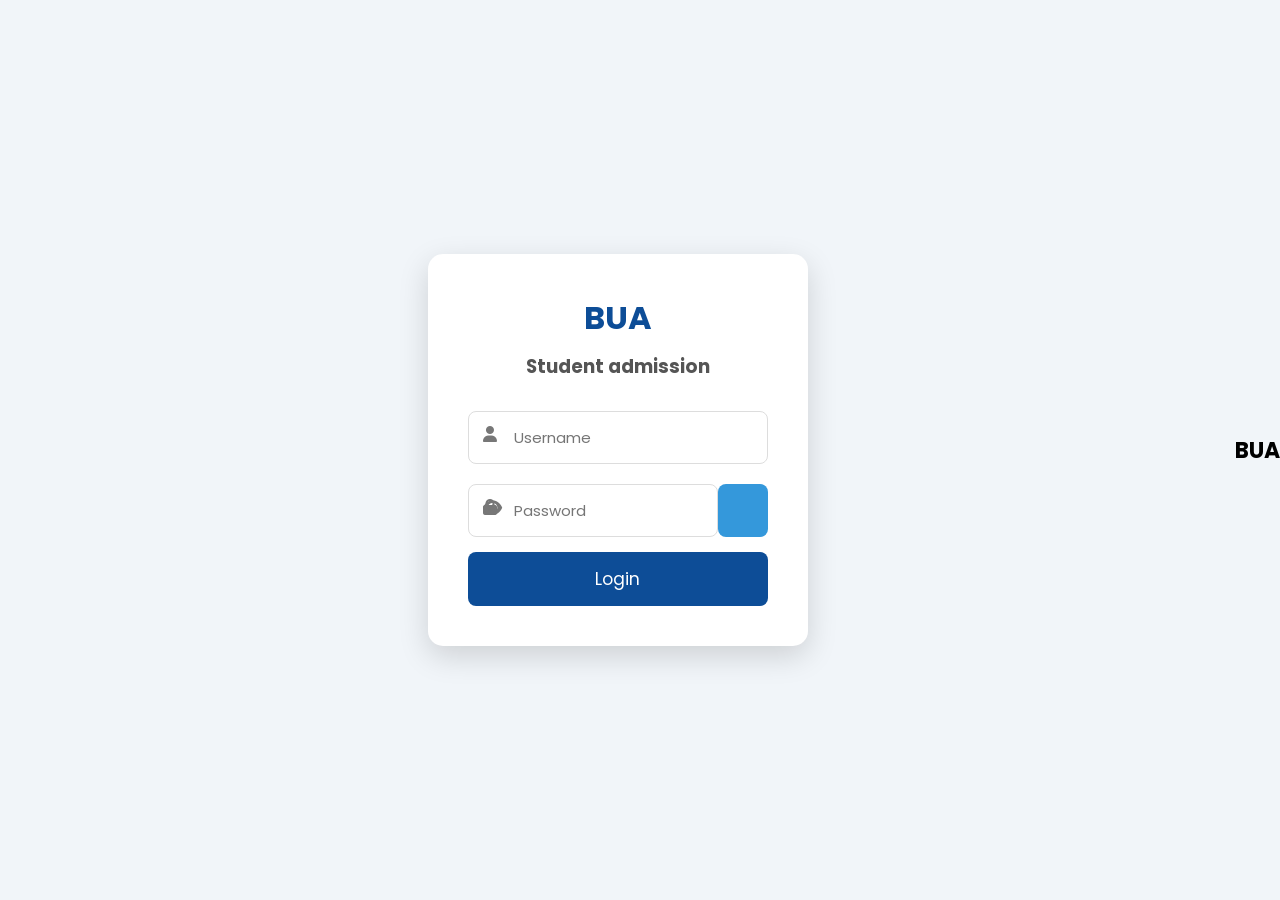
<file: index.html>
<!DOCTYPE html>
<html lang="en">
<head>
    <meta charset="UTF-8">
    <meta name="viewport" content="width=device-width, initial-scale=1.0">
    <title>BUA Student Portal</title>

    <link rel="stylesheet" href="style.css">

    <!-- Font Awesome -->
    <link rel="stylesheet"
    href="https://cdnjs.cloudflare.com/ajax/libs/font-awesome/6.6.0/css/all.min.css">

    <!-- Google Font -->
    <link href="https://fonts.googleapis.com/css2?family=Poppins:wght@300;400;500;600;700&display=swap" rel="stylesheet">

</head>

<body>

<div class="login-container">

    <div class="login-box">

        <h1>BUA</h1>

        <h3>Student admission </h3>

        <form id="loginForm">

            <div class="input-box">

                <i class="fa-solid fa-user"></i>

                <input type="text"
                id="username"
                placeholder="Username"
                required>

            </div>

            <div class="input-box password-box">

    <i class="fa-solid fa-lock"></i>

    <input
        type="password"
        id="password"
        placeholder="Password"
        required>

    <button type="button" onclick="togglePassword()">
        <i class="fa-solid fa-eye"></i>
    </button>

</div>

            <button type="submit">
                Login
            </button>

        </form>

    </div>

</div>
<div class="logo">
    <a href="dashboard.html" class="logo-link">BUA</a>
</div>
<script src="script.js"></script>

</body>
</html>
</file>
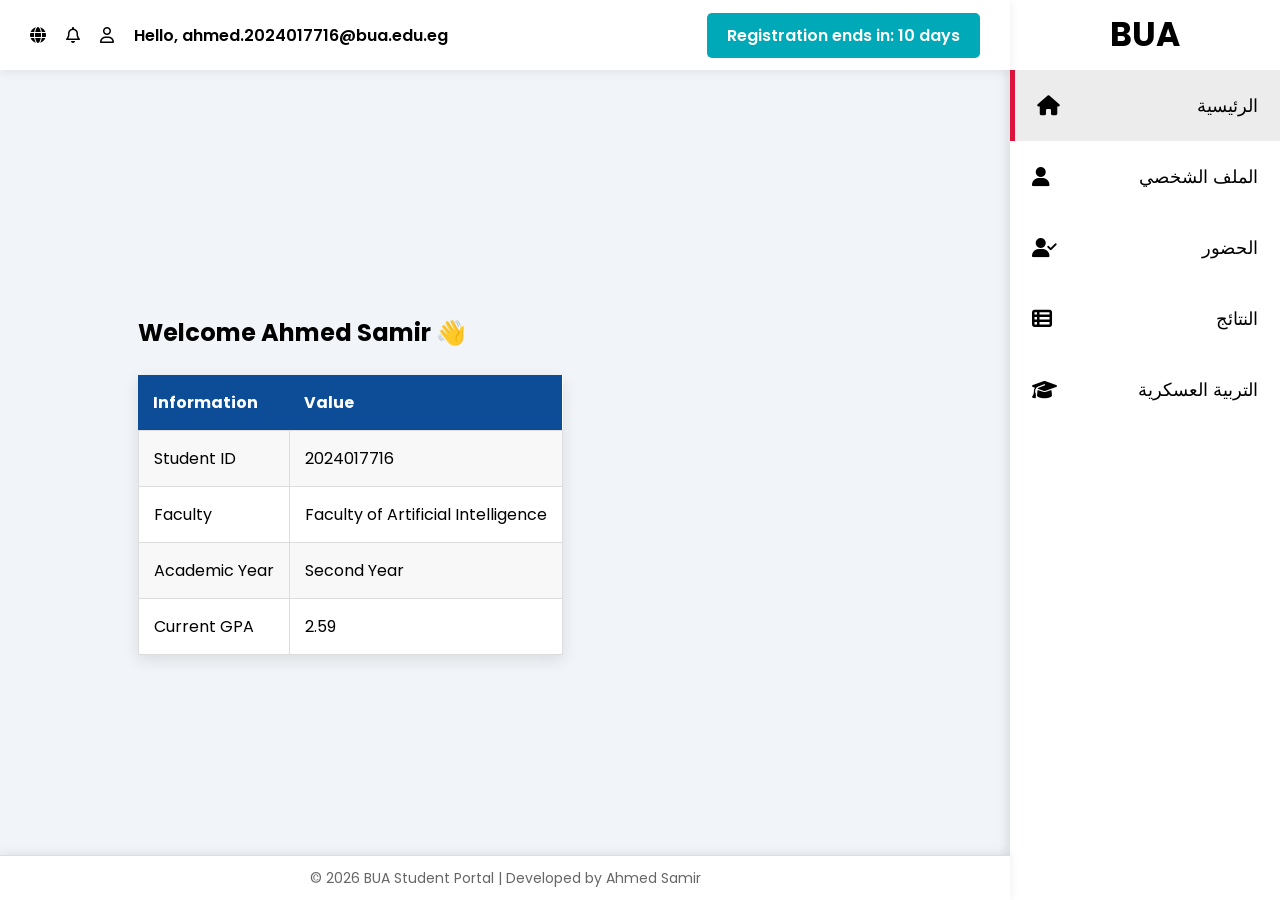
<file: dashboard.html>
<!DOCTYPE html>
<html lang="en">
<head>

<meta charset="UTF-8">
<meta name="viewport" content="width=device-width, initial-scale=1.0">

<title>BUA Dashboard</title>

<link rel="stylesheet" href="style.css">

<link rel="stylesheet"
href="https://cdnjs.cloudflare.com/ajax/libs/font-awesome/6.6.0/css/all.min.css">

<link href="https://fonts.googleapis.com/css2?family=Poppins:wght@300;400;500;600;700&display=swap"
rel="stylesheet">

</head>

<body>

<!-- Header -->

<header class="topbar">

<div class="left-header">

<i class="fa-solid fa-globe"></i>

<i class="fa-regular fa-bell"></i>

<i class="fa-regular fa-user"></i>

<span class="student-name">

Hello,
ahmed.2024017716@bua.edu.eg

</span>

<div class="countdown">

Registration ends in:
10 days

</div>

</div>

</header>

<div class="container">

<!-- Main -->

<div class="content">
    <div class="content">

    <h2>Welcome Ahmed Samir 👋</h2>

        <table class="profile-table">


        <tr>
            <th>Information</th>
            <th>Value</th>
        </tr>

        <tr>
            <td>Student ID</td>
            <td>2024017716</td>
        </tr>

        <tr>
            <td>Faculty</td>
            <td>Faculty of Artificial Intelligence</td>
        </tr>

        <tr>
            <td>Academic Year</td>
            <td>Second Year</td>
        </tr>

        <tr>
            <td>Current GPA</td>
            <td>2.59</td>
        </tr>

    </table>

</div>


<table class="profile-table home-table">

   


</div>

<!-- Sidebar -->

<div class="sidebar">

<div class="logo">

<h2>BUA</h2>

</div>

<ul>

<li class="active">

<i class="fa-solid fa-house"></i>

الرئيسية

</li>

<li onclick="location.href='profile.html'">

<i class="fa-solid fa-user"></i>

الملف الشخصي

</li>

<li onclick="location.href='attendance.html'">

<i class="fa-solid fa-user-check"></i>

الحضور

</li>

<li onclick="location.href='grades.html'">

<i class="fa-solid fa-table-list"></i>

النتائج

</li>

<li onclick="location.href='military.html'">

<i class="fa-solid fa-graduation-cap"></i>


التربية العسكرية

</li>

</ul>

</div>

</div>
<footer class="footer">
    © 2026 BUA Student Portal | Developed by Ahmed Samir
</footer>
<script src="script.js"></script>

</body>

</html>
</file>
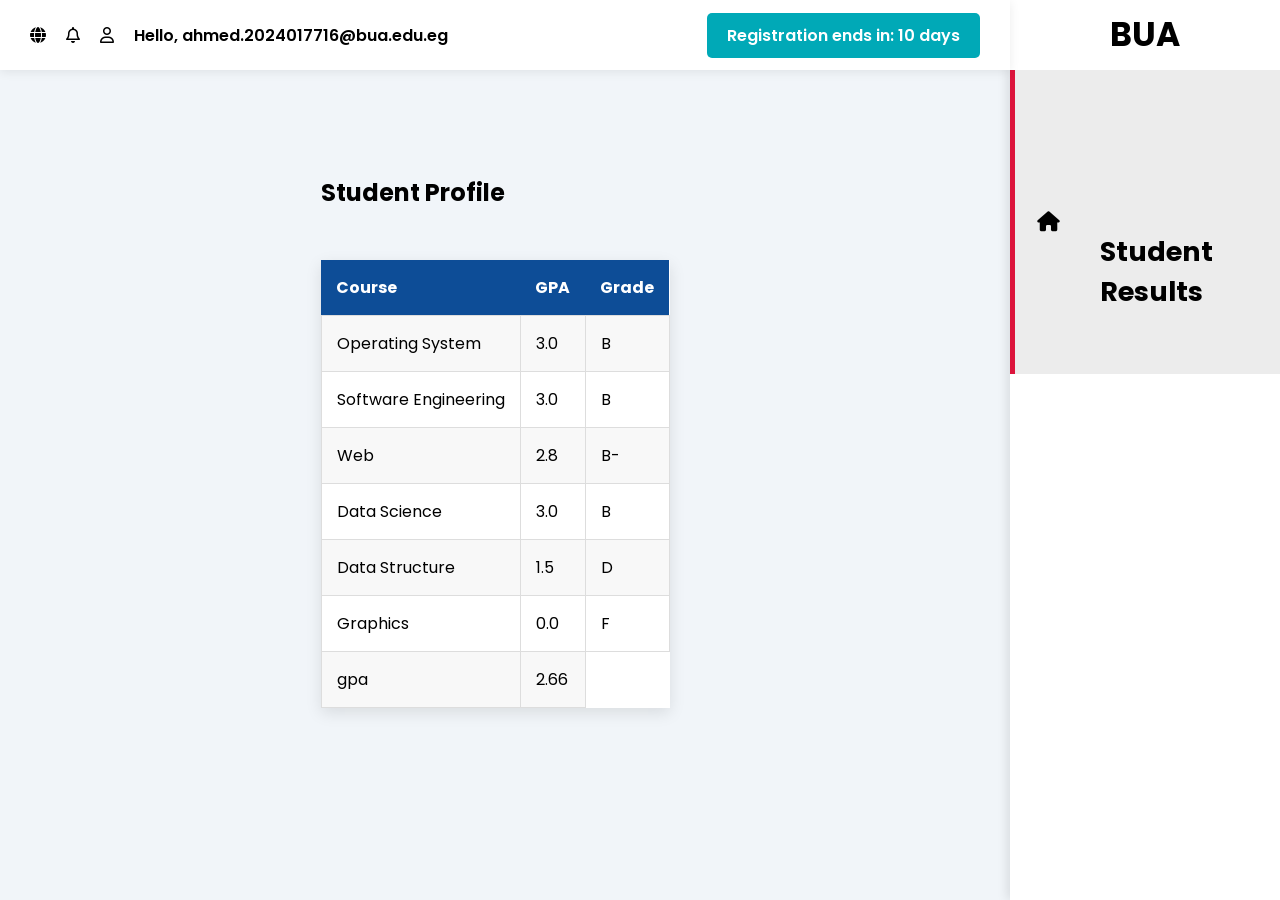
<file: grades.html>
<!DOCTYPE html>
<html lang="en">
<head>

<meta charset="UTF-8">
<meta name="viewport" content="width=device-width, initial-scale=1.0">

<title>BUA Dashboard</title>

<link rel="stylesheet" href="style.css">

<link rel="stylesheet"
href="https://cdnjs.cloudflare.com/ajax/libs/font-awesome/6.6.0/css/all.min.css">

<link href="https://fonts.googleapis.com/css2?family=Poppins:wght@300;400;500;600;700&display=swap"
rel="stylesheet">

</head>

<body>

<!-- Header -->

<header class="topbar">

<div class="left-header">

<i class="fa-solid fa-globe"></i>

<i class="fa-regular fa-bell"></i>

<i class="fa-regular fa-user"></i>

<span class="student-name">

Hello,
ahmed.2024017716@bua.edu.eg

</span>

<div class="countdown">

Registration ends in:
10 days

</div>

</div>

</header>

<div class="container">

<!-- Main -->

<div class="content">
<h2>Student Profile</h2>

<table class="profile-table">

   


</div>

<!-- Sidebar -->

<div class="sidebar">

<div class="logo">

<h2>BUA</h2>

</div>

<ul>

<li class="active">

<i class="fa-solid fa-house"></i>
<div class="content">

    <h2>Student Results</h2>

    <table class="profile-table">

        <tr>
            <th>Course</th>
            <th>GPA</th>
            <th>Grade</th>
        </tr>

        <tr>
            <td>Operating System</td>
            <td>3.0</td>
            <td>B</td>
        </tr>

        <tr>
            <td>Software Engineering</td>
            <td>3.0</td>
            <td>B</td>
        </tr>

        <tr>
            <td>Web</td>
            <td>2.8</td>
            <td>B-</td>
        </tr>

        <tr>
            <td>Data Science</td>
            <td>3.0</td>
            <td>B</td>
        </tr>

        <tr>
            <td>Data Structure</td>
            <td>1.5</td>
            <td>D</td>
        </tr>

        <tr>
            <td>Graphics</td>
            <td>0.0</td>
            <td>F</td>
        </tr>
<tr>
    <td>gpa  </td>
    <td>2.66</td>
</tr>
    </table>

</div>
</file>
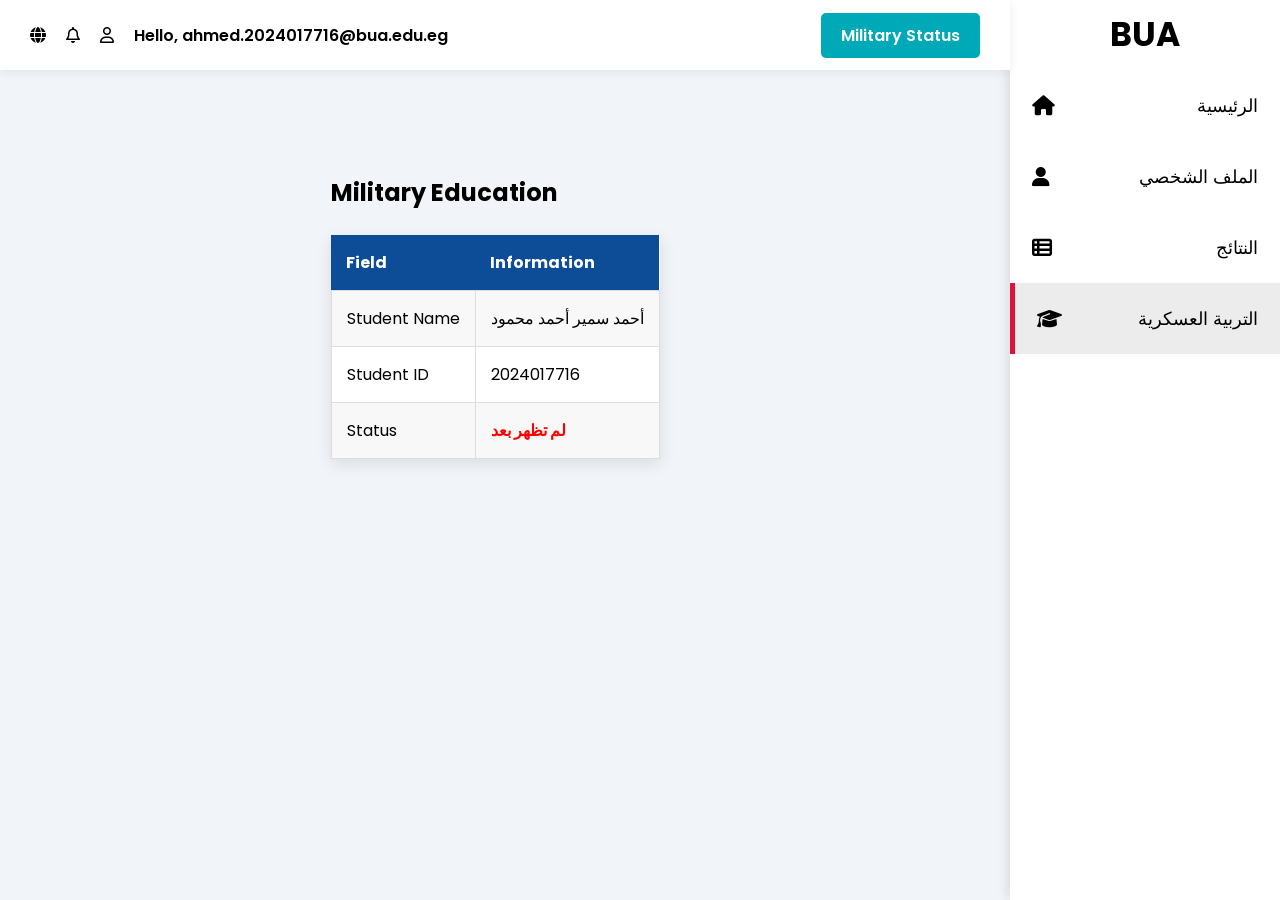
<file: military.html>
<!DOCTYPE html>
<html lang="en">
<head>

<meta charset="UTF-8">
<meta name="viewport" content="width=device-width, initial-scale=1.0">

<title>Military Education</title>

<link rel="stylesheet" href="style.css">

<link rel="stylesheet"
href="https://cdnjs.cloudflare.com/ajax/libs/font-awesome/6.6.0/css/all.min.css">

<link href="https://fonts.googleapis.com/css2?family=Poppins:wght@300;400;500;600;700&display=swap"
rel="stylesheet">

</head>

<body>

<!-- Topbar -->
<header class="topbar">

<div class="left-header">

<i class="fa-solid fa-globe"></i>
<i class="fa-regular fa-bell"></i>
<i class="fa-regular fa-user"></i>

<span class="student-name">
Hello, ahmed.2024017716@bua.edu.eg
</span>

<div class="countdown">
Military Status
</div>

</div>

</header>

<div class="container">

<!-- Content -->
<div class="content">

<h2>Military Education</h2>

<table class="profile-table">

<tr>
    <th>Field</th>
    <th>Information</th>
</tr>

<tr>
    <td>Student Name</td>
    <td>أحمد سمير أحمد محمود</td>
</tr>

<tr>
    <td>Student ID</td>
    <td>2024017716</td>
</tr>

<tr>
    <td>Status</td>
    <td style="color:red; font-weight:bold;">
        لم تظهر بعد
    </td>
</tr>

</table>

</div>

<!-- Sidebar -->
<div class="sidebar">

<div class="logo">
<h2>BUA</h2>
</div>

<ul>

<li onclick="location.href='dashboard.html'">
<i class="fa-solid fa-house"></i>
الرئيسية
</li>

<li onclick="location.href='profile.html'">
<i class="fa-solid fa-user"></i>
الملف الشخصي
</li>

<li onclick="location.href='grades.html'">
<i class="fa-solid fa-table-list"></i>
النتائج
</li>

<li class="active">
<i class="fa-solid fa-graduation-cap"></i>
التربية العسكرية
</li>

</ul>

</div>

</div>

</body>
</html>
</file>
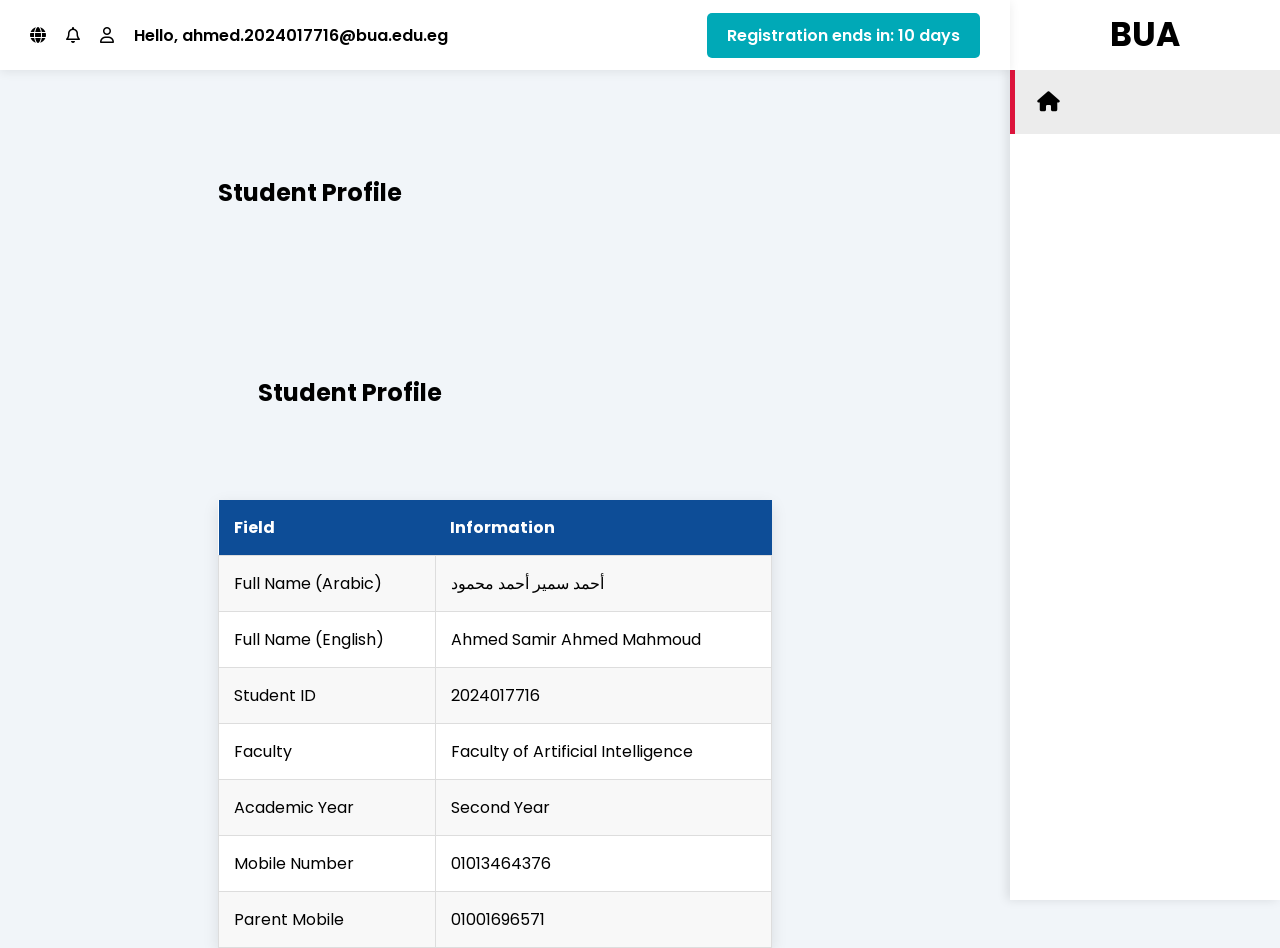
<file: profile.html>
<!DOCTYPE html>
<html lang="en">
<head>

<meta charset="UTF-8">
<meta name="viewport" content="width=device-width, initial-scale=1.0">

<title>BUA Dashboard</title>

<link rel="stylesheet" href="style.css">

<link rel="stylesheet"
href="https://cdnjs.cloudflare.com/ajax/libs/font-awesome/6.6.0/css/all.min.css">

<link href="https://fonts.googleapis.com/css2?family=Poppins:wght@300;400;500;600;700&display=swap"
rel="stylesheet">

</head>

<body>

<!-- Header -->

<header class="topbar">

<div class="left-header">

<i class="fa-solid fa-globe"></i>

<i class="fa-regular fa-bell"></i>

<i class="fa-regular fa-user"></i>

<span class="student-name">

Hello,
ahmed.2024017716@bua.edu.eg

</span>

<div class="countdown">

Registration ends in:
10 days

</div>

</div>

</header>

<div class="container">

<!-- Main -->

<div class="content">
<h2>Student Profile</h2>

<table class="profile-table">

   


</div>

<!-- Sidebar -->

<div class="sidebar">

<div class="logo">

<h2>BUA</h2>

</div>

<ul>

<li class="active">

<i class="fa-solid fa-house"></i>

<table class="profile-table">
<div class="content">

<h2>Student Profile</h2>

<table class="profile-table">

<tr>
    <th>Field</th>
    <th>Information</th>
</tr>

<tr>
    <td>Full Name (Arabic)</td>
    <td>أحمد سمير أحمد محمود</td>
</tr>

<tr>
    <td>Full Name (English)</td>
    <td>Ahmed Samir Ahmed Mahmoud</td>
</tr>

<tr>
    <td>Student ID</td>
    <td>2024017716</td>
</tr>

<tr>
    <td>Faculty</td>
    <td>Faculty of Artificial Intelligence</td>
</tr>

<tr>
    <td>Academic Year</td>
    <td>Second Year</td>
</tr>

<tr>
    <td>Mobile Number</td>
    <td>01013464376</td>
</tr>

<tr>
    <td>Parent Mobile</td>
    <td>01001696571</td>
</tr>

</table>

</div>
</file>
<file: style.css>
*{
    margin:0;
    padding:0;
    box-sizing:border-box;
    font-family:'Poppins',sans-serif;
}

body{

    display:flex;
    justify-content:center;
    align-items:center;

    height:100vh;

    background:#f1f5f9;

}

.login-container{

    width:100%;
    display:flex;
    justify-content:center;
    align-items:center;

}

.login-box{

    width:380px;

    background:white;

    padding:40px;

    border-radius:15px;

    box-shadow:0 10px 30px rgba(0,0,0,.15);

}

.login-box h1{

    text-align:center;
    color:#0d4d97;

    margin-bottom:10px;

}

.login-box h3{

    text-align:center;

    color:#555;

    margin-bottom:30px;

}

.input-box{

    position:relative;

    margin-bottom:20px;

}

.input-box i{

    position:absolute;

    left:15px;

    top:15px;

    color:#777;

}

.input-box input{

    width:100%;

    padding:14px 14px 14px 45px;

    border:1px solid #ddd;

    border-radius:8px;

    outline:none;

    font-size:15px;

}

.input-box input:focus{

    border-color:#0d4d97;

}

button{

    width:100%;

    padding:14px;

    border:none;

    background:#0d4d97;

    color:white;

    font-size:17px;

    border-radius:8px;

    cursor:pointer;

    transition:.3s;

}

button:hover{

    background:#08376d;

}
/*====================*/
/* DASHBOARD */
/*====================*/

.topbar{

    position: fixed;

    top: 0;

    right: 270px;

    left: 0;

    height: 70px;

    background: white;

    display: flex;

    align-items: center;

    padding: 0 30px;

    box-shadow: 0 2px 10px rgba(0,0,0,.08);

    z-index: 1000;

}

.left-header{

display:flex;

align-items:center;

gap:20px;

width:100%;

}

.student-name{

font-weight:600;

}

.countdown{

margin-left:auto;

background:#00a9b7;

padding:10px 20px;

color:white;

border-radius:5px;

font-weight:600;

}

.container{

display:flex;

height:calc(100vh - 70px);

}

.content{

    margin-top:100px;

    margin-right:290px;

    padding:40px;

}
.sidebar{

    position: fixed;

    top: 0;

    right: 0;

    width: 270px;

    height: 100vh;

    background: white;

    box-shadow: -3px 0 10px rgba(0,0,0,.1);

}

.logo{

height:70px;

display:flex;

align-items:center;

justify-content:center;

font-size:22px;

font-weight:bold;

}

.sidebar ul{

list-style:none;

}

.sidebar li{

padding:22px;

display:flex;

justify-content:space-between;

align-items:center;

cursor:pointer;

transition:.3s;

font-size:18px;

}

.sidebar li:hover{

background:#f2f2f2;

}

.active{

border-left:5px solid crimson;

background:#ececec;

}

.sidebar i{

font-size:20px;

}
.password-box{
    display:flex;
    margin-bottom:15px;
}

.password-box input{
    flex:1;
}

.password-box button{
    width:50px;
    cursor:pointer;
    border:none;
    background:#3498db;
    color:white;
}
.profile-table{

    width:100%;
    border-collapse:collapse;
    margin-top:25px;
    background:white;
    box-shadow:0 5px 15px rgba(0,0,0,.1);

}

.profile-table th{

    background:#0d4d97;
    color:white;
    padding:15px;
    text-align:left;

}

.profile-table td{

    padding:15px;
    border:1px solid #ddd;

}

.profile-table tr:nth-child(even){

    background:#f8f8f8;

}

.profile-table tr:hover{

    background:#eaf2ff;

}
.logo-link{

    text-decoration:none;
    color:black;

}

.logo-link:hover{

    color:#0d4d97;

}

.logo{

    cursor:pointer;

}
.home-table{

    width:700px;

    max-width:100%;

}
/* ==================== */
/* FOOTER */
/* ==================== */

.footer{

    position: fixed;

    bottom: 0;

    left: 0;

    right: 270px;

    height: 45px;

    background: #ffffff;

    display: flex;

    justify-content: center;

    align-items: center;

    border-top: 1px solid #ddd;

    color: #666;

    font-size: 14px;

    box-shadow: 0 -2px 10px rgba(0,0,0,.08);

}
</file>
